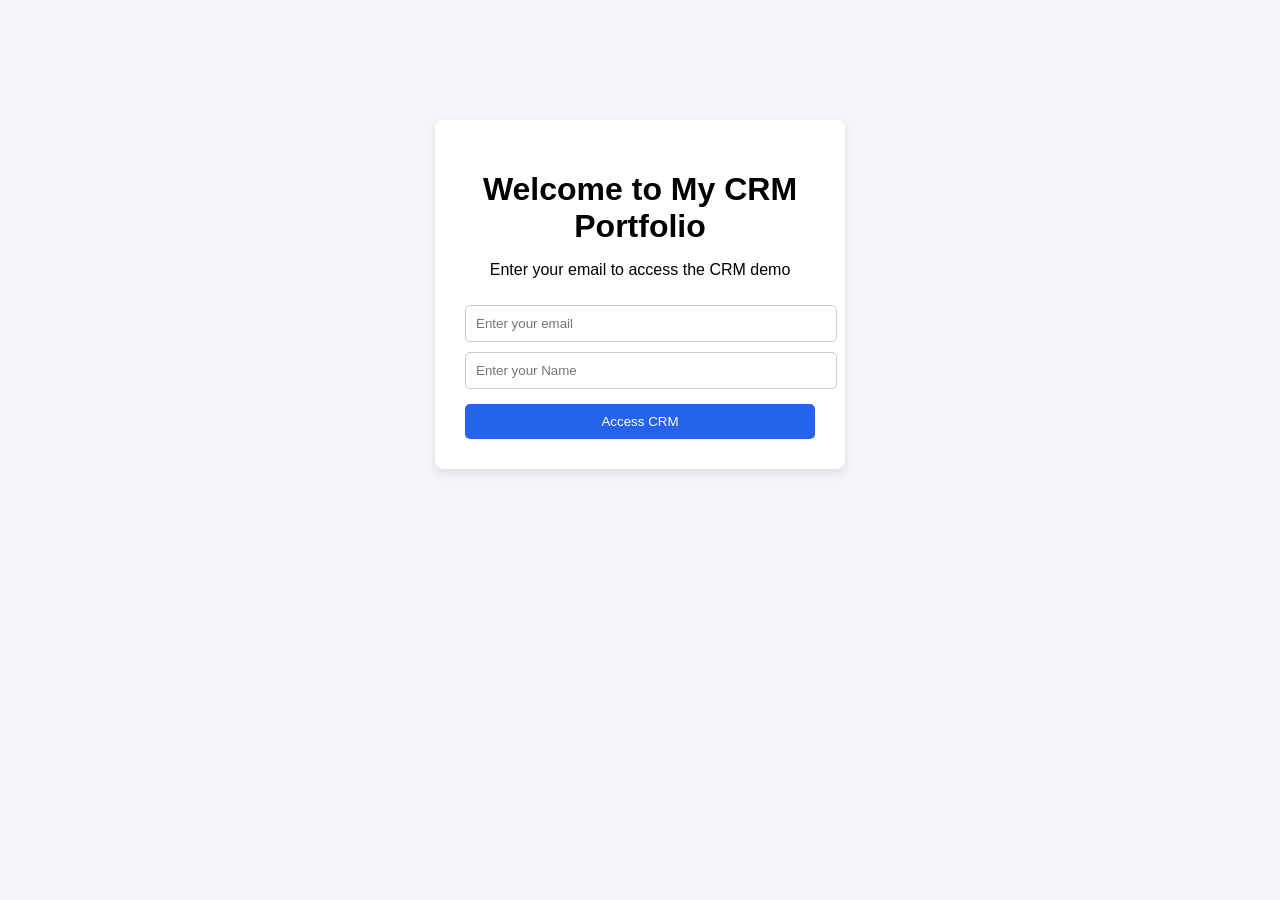
<file: Index.html>
<!DOCTYPE html>
<html>
<head>

<title>Samking CRM Portfolio</title>

<link rel="stylesheet" href="style.css">

</head>

<body>

<div class="gate">

<h1>Welcome to My CRM Portfolio</h1>

<p>Enter your email to access the CRM demo</p>

<form action="https://formspree.io/f/xaqdgorb" method="POST">

<input type="email" name="email" placeholder="Enter your email" required>

<input type="Name" name="Name" placeholder="Enter your Name" required>

<button type="submit">Access CRM</button>

</form>

</div>

</body>

</html>
</file>
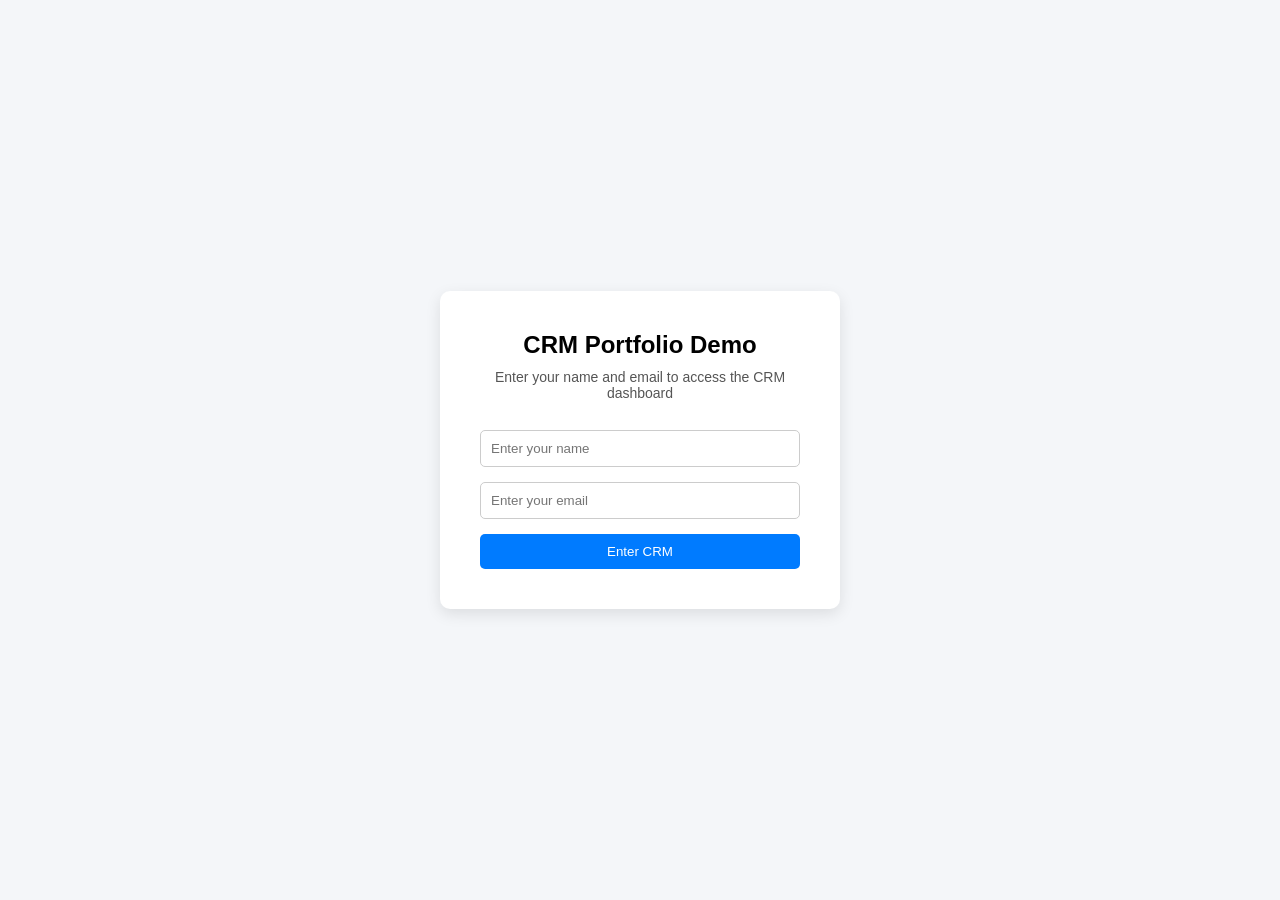
<file: index.html>
<!DOCTYPE html>
<html lang="en">
<head>
<meta charset="UTF-8">
<meta name="viewport" content="width=device-width, initial-scale=1.0">
<title>CRM Portfolio Demo</title>
<style>
body{
  font-family: Arial, sans-serif;
  background:#f4f6f9;
  display:flex;
  align-items:center;
  justify-content:center;
  height:100vh;
  margin:0;
}
.container{
  background:white;
  padding:40px;
  border-radius:10px;
  box-shadow:0 5px 15px rgba(0,0,0,0.1);
  text-align:center;
  width:320px;
}
h2{margin:0;}
p{margin-top:10px;font-size:14px;color:#555;}
input{
  width:100%;
  padding:10px;
  margin-top:15px;
  border:1px solid #ccc;
  border-radius:5px;
  box-sizing:border-box;
}
button{
  margin-top:15px;
  width:100%;
  padding:10px;
  background:#007bff;
  color:white;
  border:none;
  border-radius:5px;
  cursor:pointer;
}
button:hover{background:#0056b3;}
</style>
</head>
<body>

<div class="container" id="formContainer" style="display:none;">
  <h2>CRM Portfolio Demo</h2>
  <p>Enter your name and email to access the CRM dashboard</p>
  <form id="leadForm">
    <input type="text" name="name" placeholder="Enter your name" required>
    <input type="email" name="email" placeholder="Enter your email" required>
    <button type="submit">Enter CRM</button>
  </form>
</div>

<script>
// Redirect immediately if already submitted
if(localStorage.getItem("submitted") === "true"){
  window.location.href = "dashboard.html";
} else {
  // Show form if not submitted
  document.getElementById("formContainer").style.display = "block";
}

const form = document.getElementById("leadForm");
form.addEventListener("submit", async function(event){
  event.preventDefault();

  const name = form.name.value;
  const email = form.email.value;

  // Send email & name to Formspree
  await fetch("https://formspree.io/f/xaqdgorb", {
    method:"POST",
    body: JSON.stringify({name, email}),
    headers:{'Content-Type':'application/json','Accept':'application/json'}
  });

  // Mark as submitted
  localStorage.setItem("submitted","true");

  // Redirect to dashboard
  window.location.href = "dashboard.html";
});
</script>

</body>
</html>
</file>
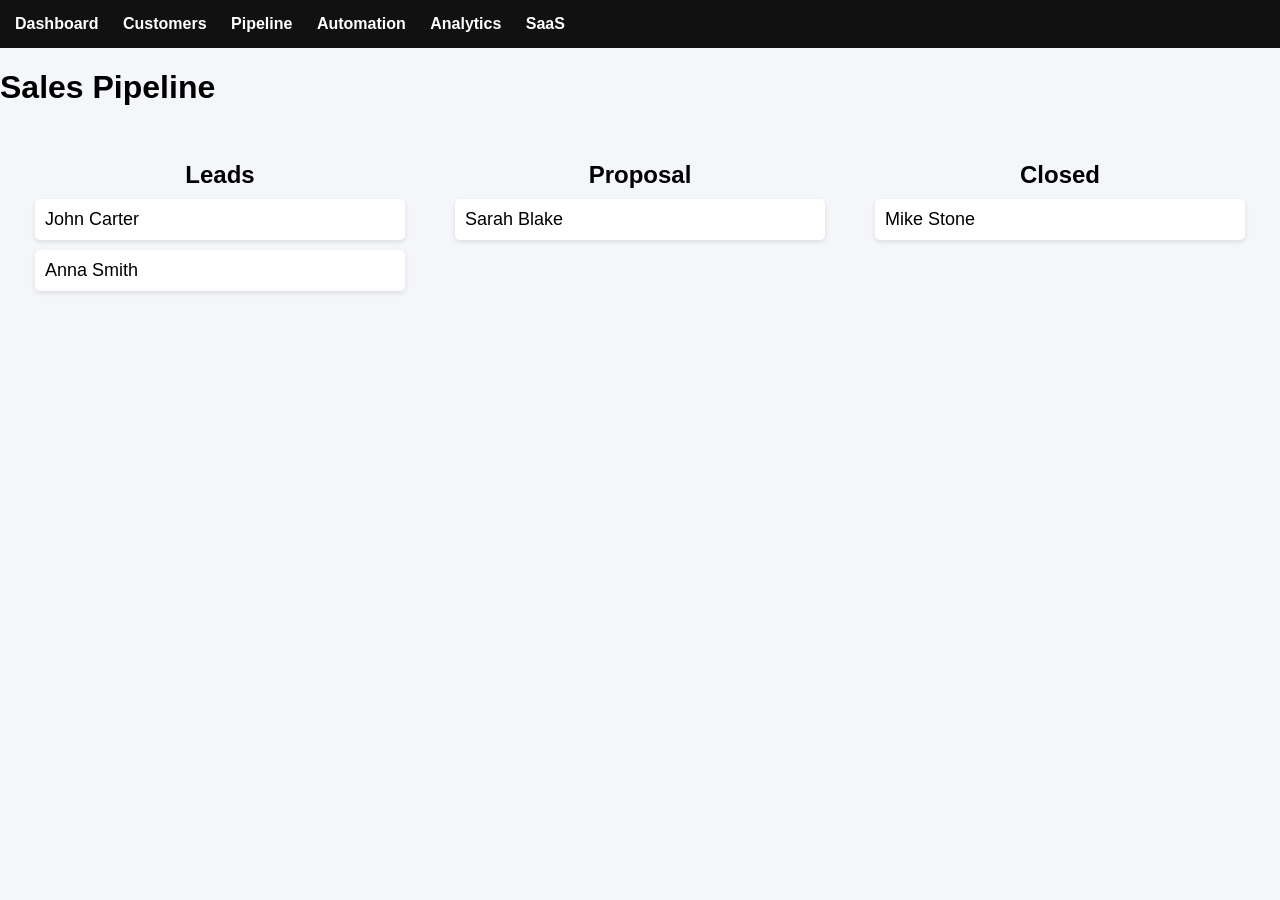
<file: Pipeline.html>
<!DOCTYPE html>
<html>

<head>

<title>CRM Sales Pipeline</title>

<link rel="stylesheet" href="style.css">

</head>

<body>

<nav>
<a href="dashboard.html">Dashboard</a>
<a href="customers.html">Customers</a>
<a href="pipeline.html">Pipeline</a>
<a href="automation.html">Automation</a>
<a href="analytics.html">Analytics</a>
<a href="saas.html">SaaS</a>
</nav>

<h1>Sales Pipeline</h1>

<div class="pipeline">

<div class="stage">
<h2>Leads</h2>
<div class="card">John Carter</div>
<div class="card">Anna Smith</div>
</div>

<div class="stage">
<h2>Proposal</h2>
<div class="card">Sarah Blake</div>
</div>

<div class="stage">
<h2>Closed</h2>
<div class="card">Mike Stone</div>
</div>

</div>

</body>

</html>
</file>
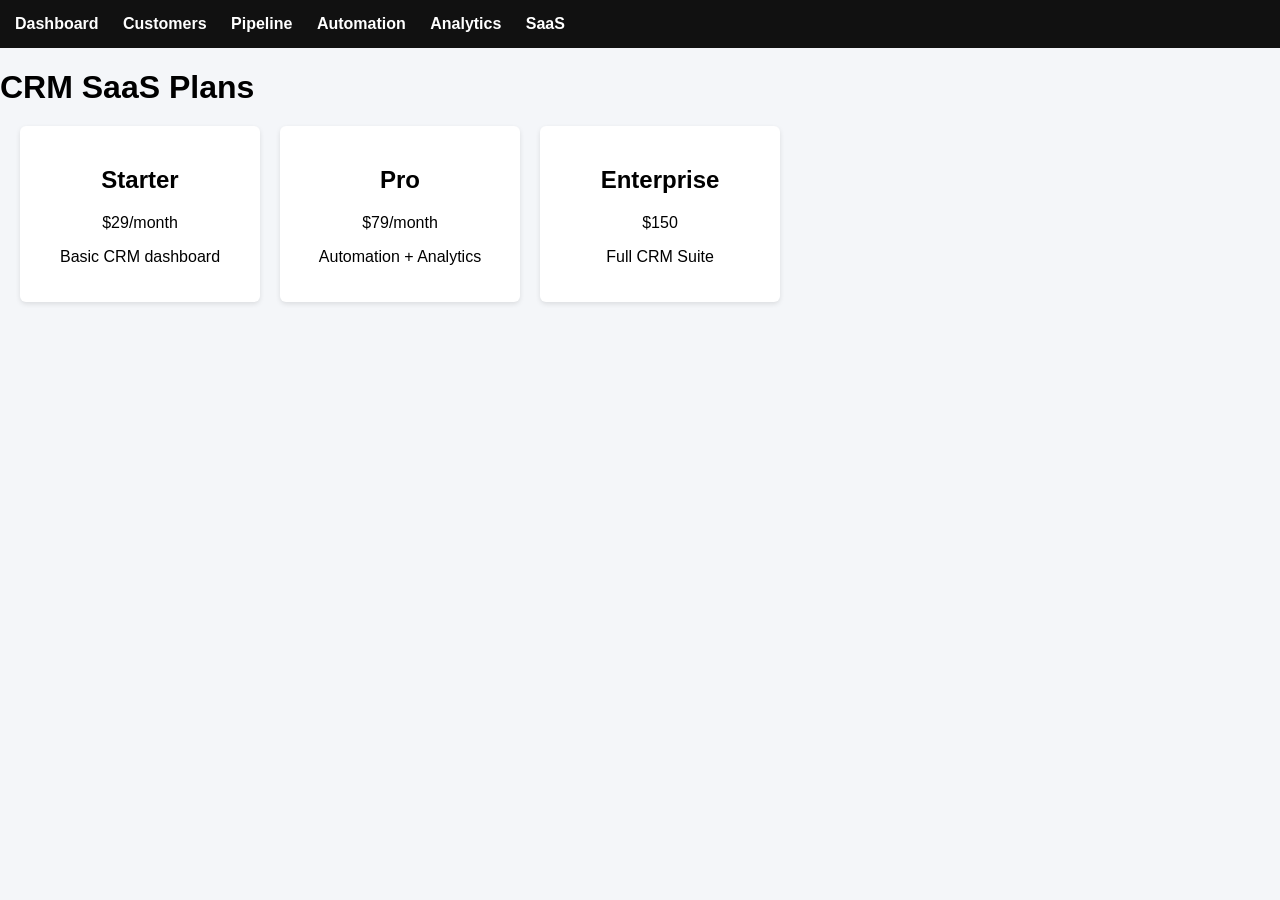
<file: saas.html>
<!DOCTYPE html>
<html>

<head>
<title>CRM SaaS Plans</title>
<link rel="stylesheet" href="style.css">
</head>

<body>

<nav>
<a href="dashboard.html">Dashboard</a>
<a href="customers.html">Customers</a>
<a href="pipeline.html">Pipeline</a>
<a href="automation.html">Automation</a>
<a href="analytics.html">Analytics</a>
<a href="saas.html">SaaS</a>
</nav>

<h1>CRM SaaS Plans</h1>

<div class="plans">
<div class="plan">
<h2>Starter</h2>
<p>$29/month</p>
<p>Basic CRM dashboard</p>
</div>

<div class="plan">
<h2>Pro</h2>
<p>$79/month</p>
<p>Automation + Analytics</p>
</div>

<div class="plan">
<h2>Enterprise</h2>
<p>$150</p>
<p>Full CRM Suite</p>
</div>
</div>

</body>
</html>
</file>
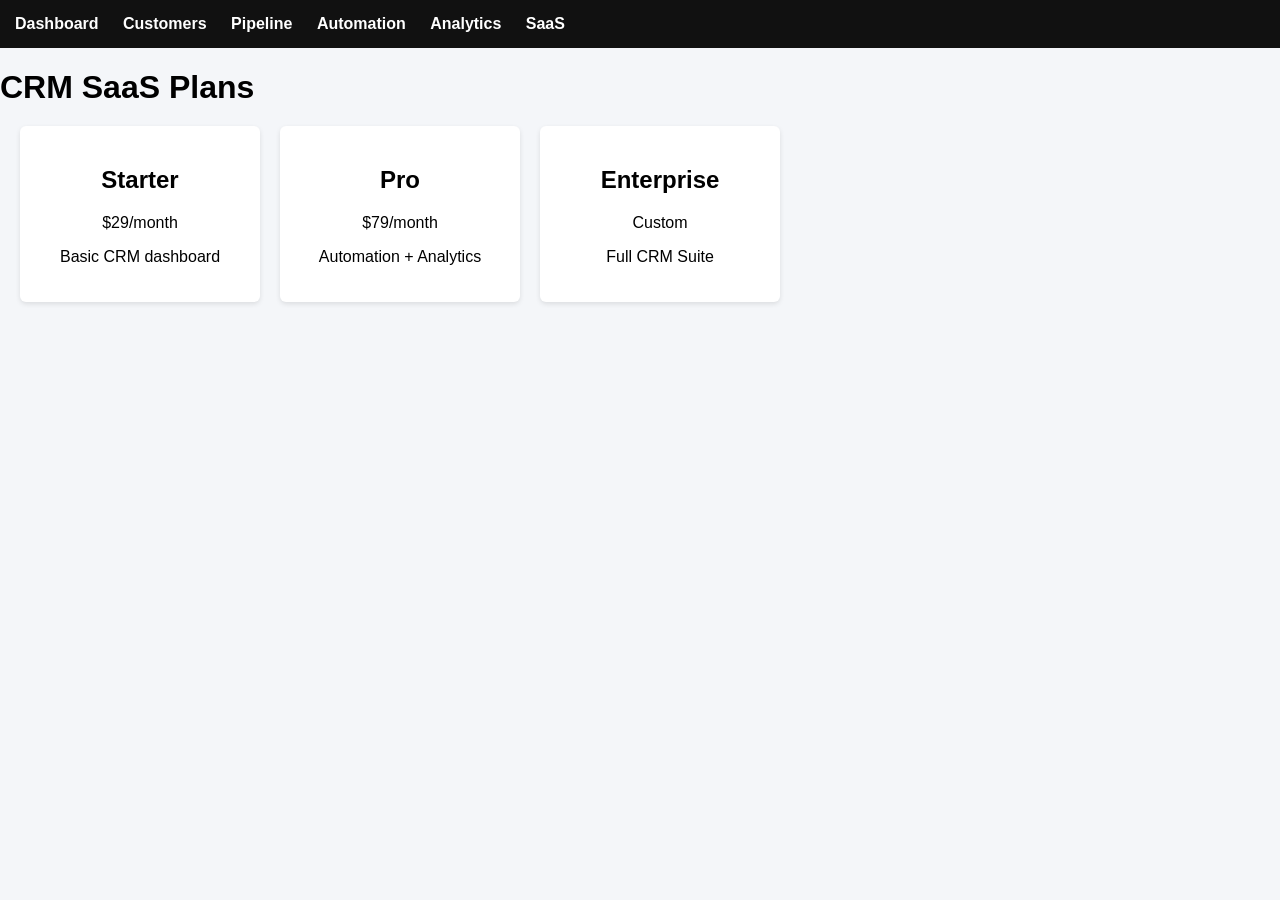
<file: SaaS.html>
<!DOCTYPE html>
<html>

<head>
<title>CRM SaaS Plans</title>
<link rel="stylesheet" href="style.css">
</head>

<body>

<nav>
<a href="dashboard.html">Dashboard</a>
<a href="customers.html">Customers</a>
<a href="pipeline.html">Pipeline</a>
<a href="automation.html">Automation</a>
<a href="analytics.html">Analytics</a>
<a href="saas.html">SaaS</a>
</nav>

<h1>CRM SaaS Plans</h1>

<div class="plans">
<div class="plan">
<h2>Starter</h2>
<p>$29/month</p>
<p>Basic CRM dashboard</p>
</div>

<div class="plan">
<h2>Pro</h2>
<p>$79/month</p>
<p>Automation + Analytics</p>
</div>

<div class="plan">
<h2>Enterprise</h2>
<p>Custom</p>
<p>Full CRM Suite</p>
</div>
</div>

</body>
</html>
</file>
<file: style.css>
/* ================================
   Global Styles
================================ */
body{
    font-family: Arial, sans-serif;
    background:#f4f6f9;
    margin:0;
    padding:0;
}

/* ================================
   Email Gate (index.html)
================================ */
.gate{
    width:350px;
    margin:120px auto;
    background:white;
    padding:30px;
    border-radius:8px;
    box-shadow:0 4px 10px rgba(0,0,0,0.1);
    text-align:center;
}

h1{
    margin-bottom:10px;
}

input{
    width:100%;
    padding:10px;
    margin-top:10px;
    border:1px solid #ccc;
    border-radius:5px;
}

button{
    width:100%;
    padding:10px;
    margin-top:15px;
    background:#2563eb;
    color:white;
    border:none;
    border-radius:5px;
    cursor:pointer;
}

button:hover{
    background:#1d4ed8;
}

/* ================================
   Navigation Menu
================================ */
nav{
    background:#111;
    padding:15px;
}

nav a{
    color:white;
    margin-right:20px;
    text-decoration:none;
    font-weight:bold;
}

/* ================================
   Dashboard Cards
================================ */
.cards{
    display:flex;
    gap:20px;
    margin:20px;
}

.card{
    background:white;
    padding:20px;
    border-radius:8px;
    box-shadow:0 2px 6px rgba(0,0,0,0.1);
    font-size:18px;
}

/* ================================
   Customers Table
================================ */
table{
    width:100%;
    border-collapse:collapse;
    margin:20px 0;
    background:white;
}

th, td{
    padding:12px;
    border:1px solid #ddd;
    text-align:left;
}

th{
    background:#2563eb;
    color:white;
}

/* ================================
   Sales Pipeline
================================ */
.pipeline{
    display:flex;
    gap:20px;
    margin:20px;
}

.stage{
    background:#f4f6f9;
    padding:15px;
    border-radius:8px;
    flex:1;
}

.stage h2{
    text-align:center;
    margin-bottom:10px;
}

.stage .card{
    background:white;
    padding:10px;
    margin-bottom:10px;
    border-radius:5px;
    box-shadow:0 2px 5px rgba(0,0,0,0.1);
}

/* ================================
   Automation Workflow
================================ */
.automation-flow{
    display:flex;
    flex-direction:column;
    align-items:center;
    margin:20px;
}

.box{
    background:white;
    padding:15px;
    margin:5px;
    border-radius:5px;
    box-shadow:0 2px 5px rgba(0,0,0,0.1);
    width:300px;
    text-align:center;
}

.arrow{
    font-size:24px;
    margin:5px 0;
}

/* ================================
   SaaS Plans
================================ */
.plans{
    display:flex;
    gap:20px;
    margin:20px;
}

.plan{
    background:white;
    padding:20px;
    width:200px;
    border-radius:8px;
    box-shadow:0 2px 6px rgba(0,0,0,0.1);
    text-align:center;
}

/* ================================
   Analytics Charts
================================ */
canvas{
    background:white;
    padding:15px;
    border-radius:8px;
    margin:20px 0;
    box-shadow:0 2px 5px rgba(0,0,0,0.1);
}
.plan{
background:white;
padding:20px;
width:200px;
border-radius:6px;
box-shadow:0 2px 5px rgba(0,0,0,0.1);
}
</file>
